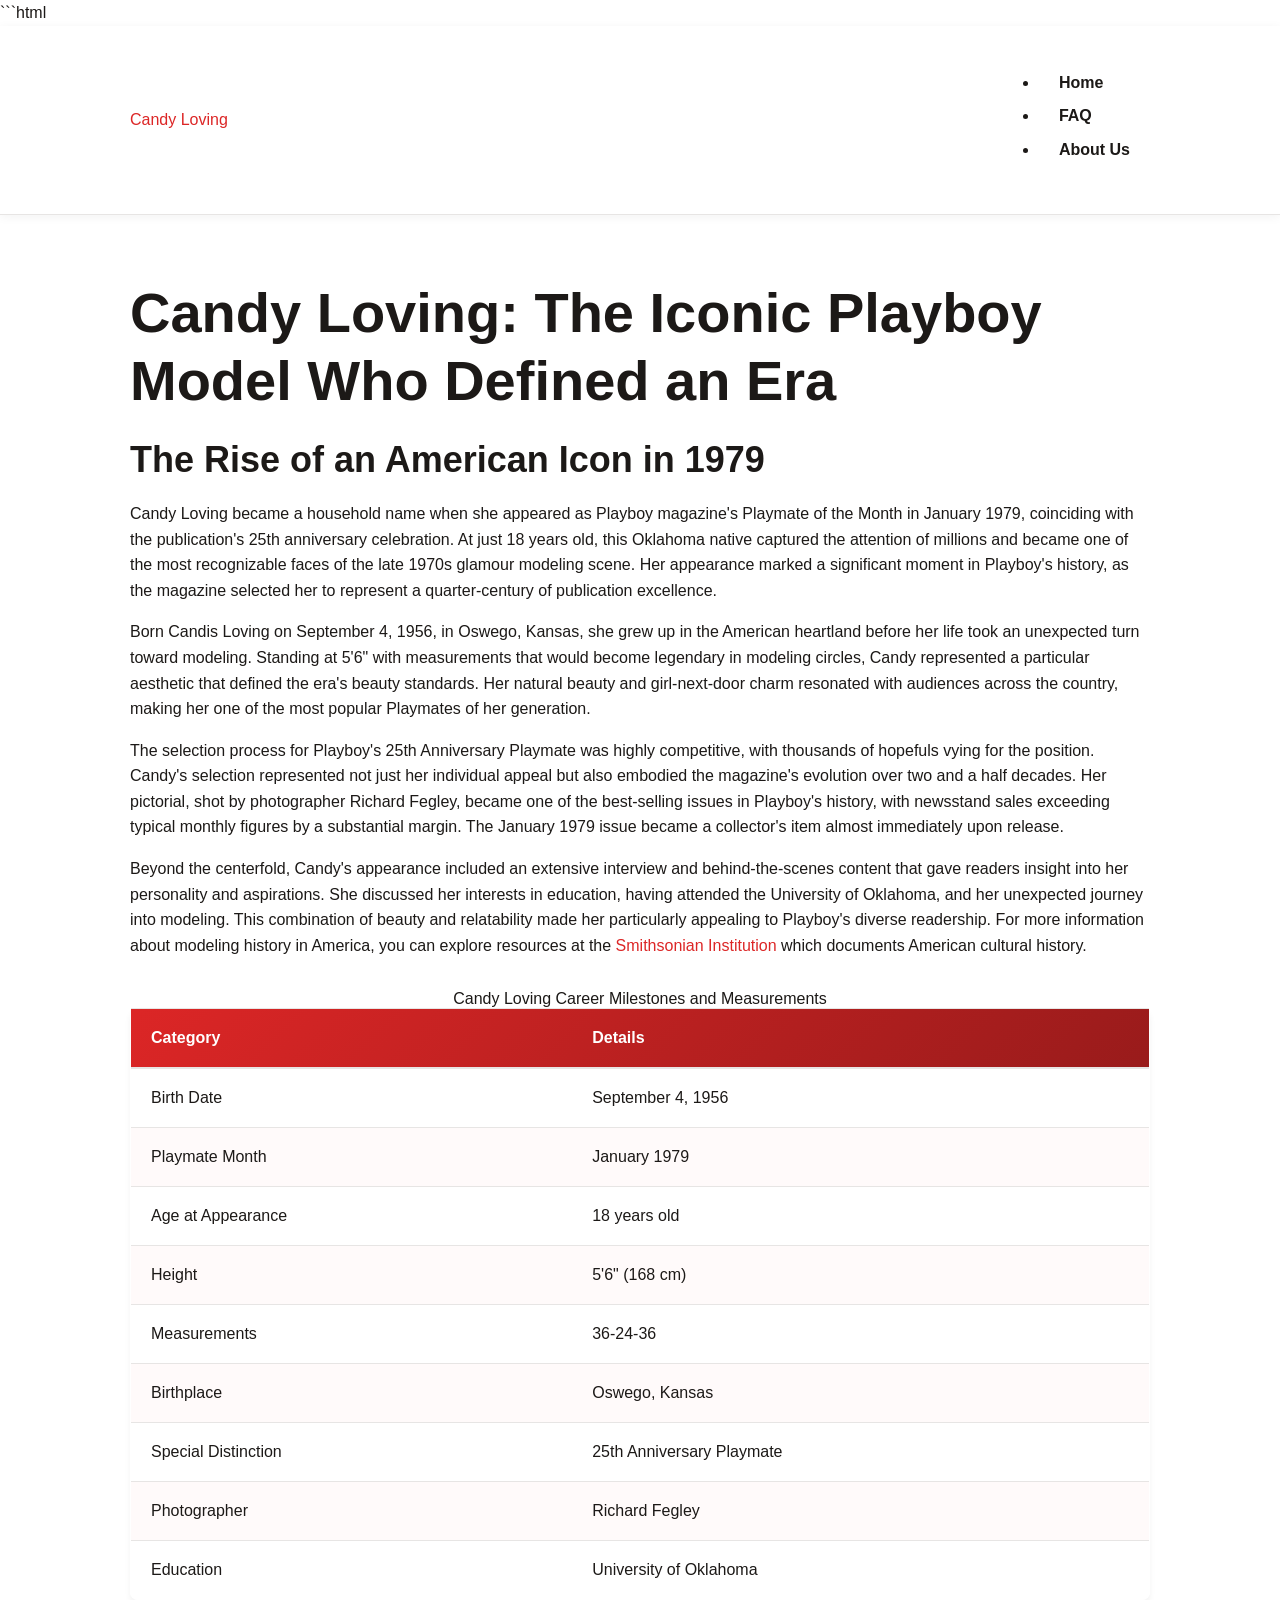
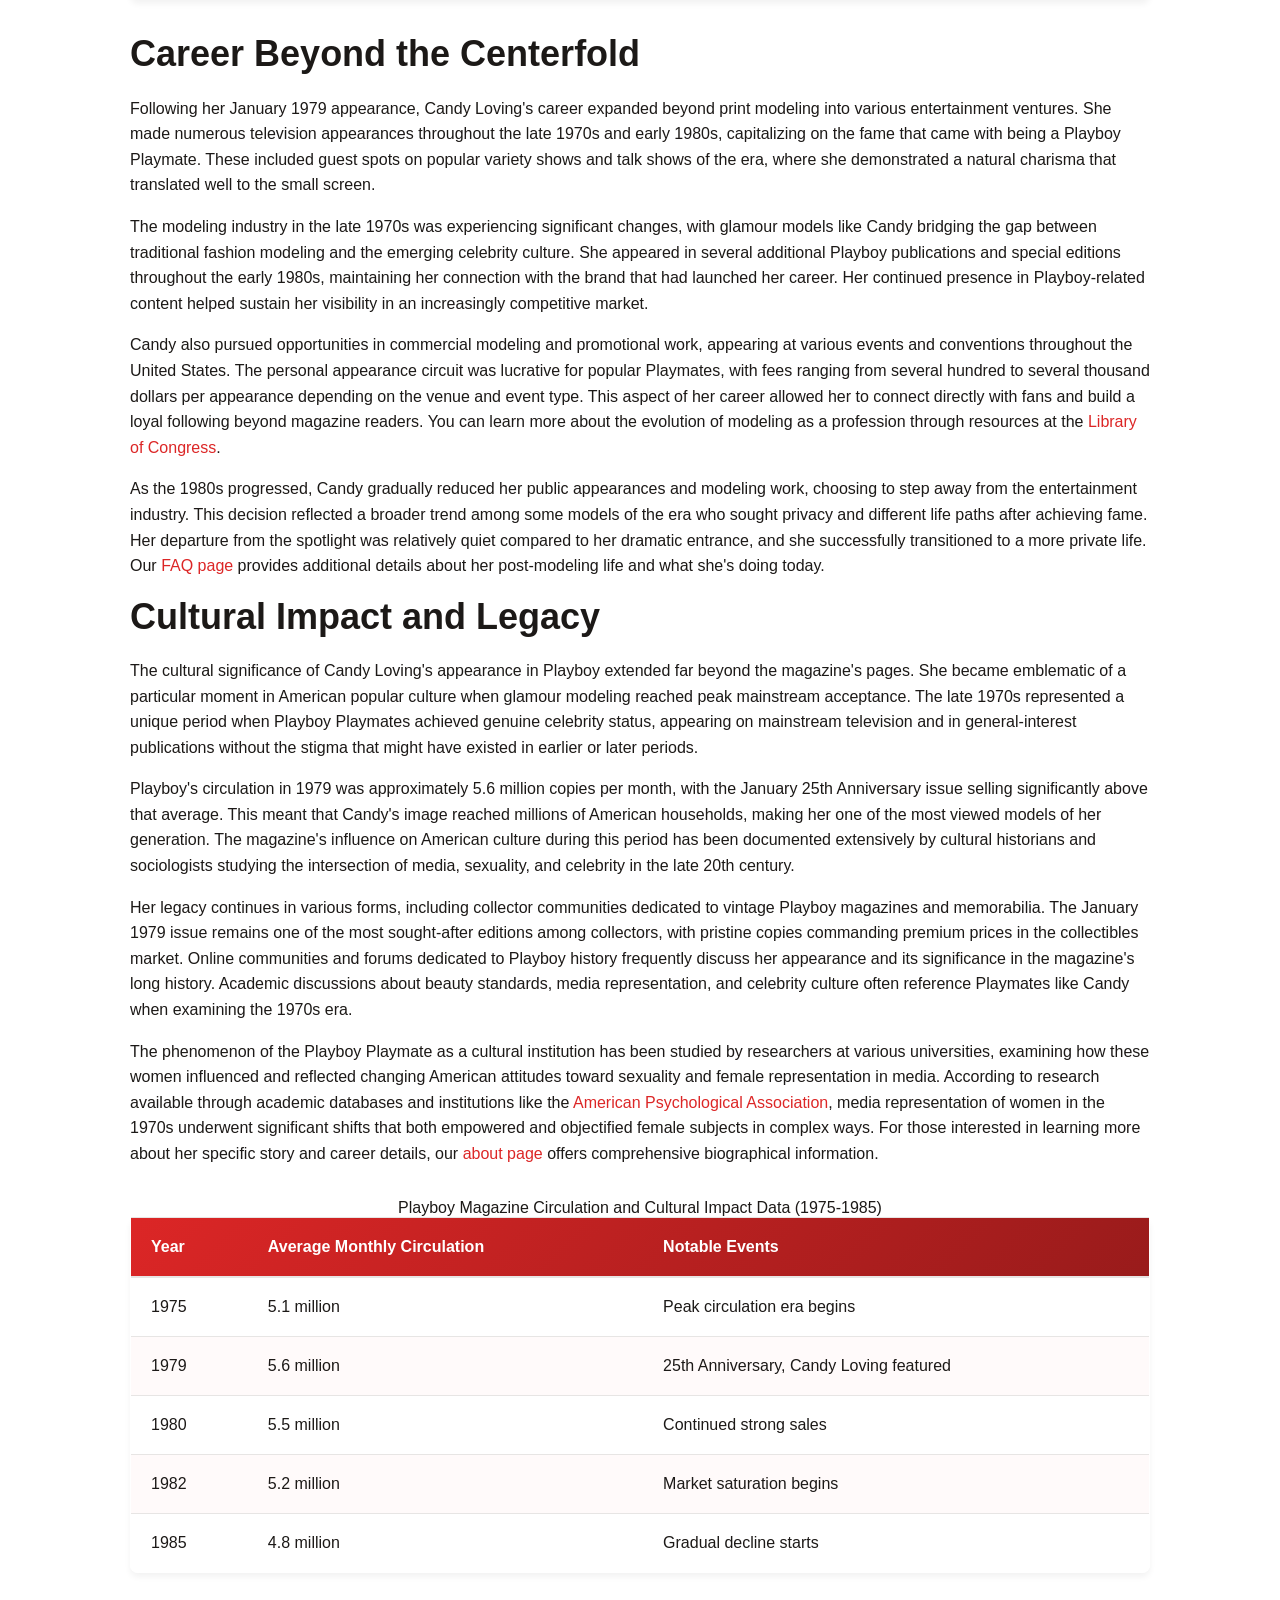
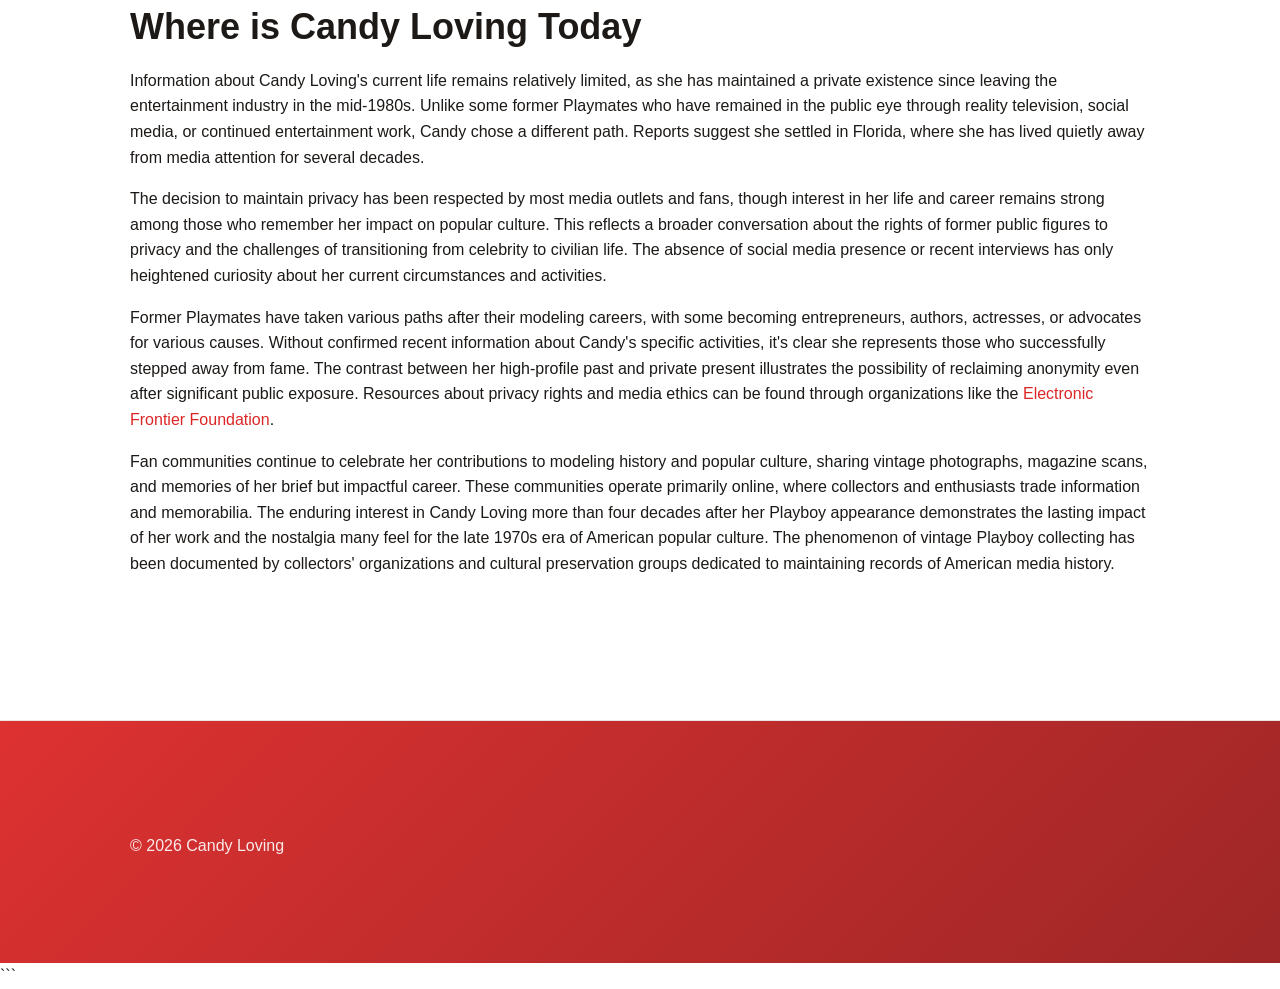
<file: index.html>
```html
<!DOCTYPE html>
<html lang="en-US">
<head><script>if(location.hostname==="candyloving-xyz.pages.dev"){location.replace("https://candyloving.xyz"+location.pathname+location.search)}</script>
<meta charset="UTF-8">
<meta name="viewport" content="width=device-width, initial-scale=1.0">
<title>Candy Loving - Official Information & Biography 2024</title>
<meta name="description" content="Complete biography and information about Candy Loving, Playboy's 25th Anniversary Playmate from January 1979. Discover her career, measurements, and legacy.">
<link rel="canonical" href="https://candyloving.xyz/">
<link rel="stylesheet" href="style.css">
<meta property="og:title" content="Candy Loving - Official Information & Biography 2024">
<meta property="og:description" content="Complete biography and information about Candy Loving, Playboy's 25th Anniversary Playmate from January 1979. Discover her career, measurements, and legacy.">
<meta property="og:url" content="https://candyloving.xyz/">
<meta property="og:type" content="website">
<meta name="twitter:card" content="summary_large_image">
<meta name="twitter:title" content="Candy Loving - Official Information & Biography 2024">
<meta name="twitter:description" content="Complete biography and information about Candy Loving, Playboy's 25th Anniversary Playmate from January 1979. Discover her career, measurements, and legacy.">
<script type="application/ld+json">
{
  "@context": "https://schema.org",
  "@type": "Organization",
  "name": "Candy Loving",
  "url": "https://candyloving.xyz"
}
</script>
</head>
<body>
<header class="site-header">
<div class="container">
<a href="/">Candy Loving</a>
<nav class="site-nav">
<ul>
<li><a href="/" aria-current="page">Home</a></li>
<li><a href="/faq">FAQ</a></li>
<li><a href="/about-us">About Us</a></li>
</ul>
</nav>
</div>
</header>
<main class="site-main">
<div class="container">
<h1>Candy Loving: The Iconic Playboy Model Who Defined an Era</h1>
<section>
<h2>The Rise of an American Icon in 1979</h2>
<p>Candy Loving became a household name when she appeared as Playboy magazine's Playmate of the Month in January 1979, coinciding with the publication's 25th anniversary celebration. At just 18 years old, this Oklahoma native captured the attention of millions and became one of the most recognizable faces of the late 1970s glamour modeling scene. Her appearance marked a significant moment in Playboy's history, as the magazine selected her to represent a quarter-century of publication excellence.</p>
<p>Born Candis Loving on September 4, 1956, in Oswego, Kansas, she grew up in the American heartland before her life took an unexpected turn toward modeling. Standing at 5'6" with measurements that would become legendary in modeling circles, Candy represented a particular aesthetic that defined the era's beauty standards. Her natural beauty and girl-next-door charm resonated with audiences across the country, making her one of the most popular Playmates of her generation.</p>
<p>The selection process for Playboy's 25th Anniversary Playmate was highly competitive, with thousands of hopefuls vying for the position. Candy's selection represented not just her individual appeal but also embodied the magazine's evolution over two and a half decades. Her pictorial, shot by photographer Richard Fegley, became one of the best-selling issues in Playboy's history, with newsstand sales exceeding typical monthly figures by a substantial margin. The January 1979 issue became a collector's item almost immediately upon release.</p>
<p>Beyond the centerfold, Candy's appearance included an extensive interview and behind-the-scenes content that gave readers insight into her personality and aspirations. She discussed her interests in education, having attended the University of Oklahoma, and her unexpected journey into modeling. This combination of beauty and relatability made her particularly appealing to Playboy's diverse readership. For more information about modeling history in America, you can explore resources at the <a href="https://www.si.edu" rel="noopener noreferrer" target="_blank">Smithsonian Institution</a> which documents American cultural history.</p>
<table class="card">
<caption>Candy Loving Career Milestones and Measurements</caption>
<thead>
<tr>
<th>Category</th>
<th>Details</th>
</tr>
</thead>
<tbody>
<tr>
<td>Birth Date</td>
<td>September 4, 1956</td>
</tr>
<tr>
<td>Playmate Month</td>
<td>January 1979</td>
</tr>
<tr>
<td>Age at Appearance</td>
<td>18 years old</td>
</tr>
<tr>
<td>Height</td>
<td>5'6" (168 cm)</td>
</tr>
<tr>
<td>Measurements</td>
<td>36-24-36</td>
</tr>
<tr>
<td>Birthplace</td>
<td>Oswego, Kansas</td>
</tr>
<tr>
<td>Special Distinction</td>
<td>25th Anniversary Playmate</td>
</tr>
<tr>
<td>Photographer</td>
<td>Richard Fegley</td>
</tr>
<tr>
<td>Education</td>
<td>University of Oklahoma</td>
</tr>
</tbody>
</table>
</section>
<section>
<h2>Career Beyond the Centerfold</h2>
<p>Following her January 1979 appearance, Candy Loving's career expanded beyond print modeling into various entertainment ventures. She made numerous television appearances throughout the late 1970s and early 1980s, capitalizing on the fame that came with being a Playboy Playmate. These included guest spots on popular variety shows and talk shows of the era, where she demonstrated a natural charisma that translated well to the small screen.</p>
<p>The modeling industry in the late 1970s was experiencing significant changes, with glamour models like Candy bridging the gap between traditional fashion modeling and the emerging celebrity culture. She appeared in several additional Playboy publications and special editions throughout the early 1980s, maintaining her connection with the brand that had launched her career. Her continued presence in Playboy-related content helped sustain her visibility in an increasingly competitive market.</p>
<p>Candy also pursued opportunities in commercial modeling and promotional work, appearing at various events and conventions throughout the United States. The personal appearance circuit was lucrative for popular Playmates, with fees ranging from several hundred to several thousand dollars per appearance depending on the venue and event type. This aspect of her career allowed her to connect directly with fans and build a loyal following beyond magazine readers. You can learn more about the evolution of modeling as a profession through resources at the <a href="https://www.loc.gov" rel="noopener noreferrer" target="_blank">Library of Congress</a>.</p>
<p>As the 1980s progressed, Candy gradually reduced her public appearances and modeling work, choosing to step away from the entertainment industry. This decision reflected a broader trend among some models of the era who sought privacy and different life paths after achieving fame. Her departure from the spotlight was relatively quiet compared to her dramatic entrance, and she successfully transitioned to a more private life. Our <a href="/faq">FAQ page</a> provides additional details about her post-modeling life and what she's doing today.</p>
</section>
<section>
<h2>Cultural Impact and Legacy</h2>
<p>The cultural significance of Candy Loving's appearance in Playboy extended far beyond the magazine's pages. She became emblematic of a particular moment in American popular culture when glamour modeling reached peak mainstream acceptance. The late 1970s represented a unique period when Playboy Playmates achieved genuine celebrity status, appearing on mainstream television and in general-interest publications without the stigma that might have existed in earlier or later periods.</p>
<p>Playboy's circulation in 1979 was approximately 5.6 million copies per month, with the January 25th Anniversary issue selling significantly above that average. This meant that Candy's image reached millions of American households, making her one of the most viewed models of her generation. The magazine's influence on American culture during this period has been documented extensively by cultural historians and sociologists studying the intersection of media, sexuality, and celebrity in the late 20th century.</p>
<p>Her legacy continues in various forms, including collector communities dedicated to vintage Playboy magazines and memorabilia. The January 1979 issue remains one of the most sought-after editions among collectors, with pristine copies commanding premium prices in the collectibles market. Online communities and forums dedicated to Playboy history frequently discuss her appearance and its significance in the magazine's long history. Academic discussions about beauty standards, media representation, and celebrity culture often reference Playmates like Candy when examining the 1970s era.</p>
<p>The phenomenon of the Playboy Playmate as a cultural institution has been studied by researchers at various universities, examining how these women influenced and reflected changing American attitudes toward sexuality and female representation in media. According to research available through academic databases and institutions like the <a href="https://www.apa.org" rel="noopener noreferrer" target="_blank">American Psychological Association</a>, media representation of women in the 1970s underwent significant shifts that both empowered and objectified female subjects in complex ways. For those interested in learning more about her specific story and career details, our <a href="/about-us">about page</a> offers comprehensive biographical information.</p>
<table class="card">
<caption>Playboy Magazine Circulation and Cultural Impact Data (1975-1985)</caption>
<thead>
<tr>
<th>Year</th>
<th>Average Monthly Circulation</th>
<th>Notable Events</th>
</tr>
</thead>
<tbody>
<tr>
<td>1975</td>
<td>5.1 million</td>
<td>Peak circulation era begins</td>
</tr>
<tr>
<td>1979</td>
<td>5.6 million</td>
<td>25th Anniversary, Candy Loving featured</td>
</tr>
<tr>
<td>1980</td>
<td>5.5 million</td>
<td>Continued strong sales</td>
</tr>
<tr>
<td>1982</td>
<td>5.2 million</td>
<td>Market saturation begins</td>
</tr>
<tr>
<td>1985</td>
<td>4.8 million</td>
<td>Gradual decline starts</td>
</tr>
</tbody>
</table>
</section>
<section>
<h2>Where is Candy Loving Today</h2>
<p>Information about Candy Loving's current life remains relatively limited, as she has maintained a private existence since leaving the entertainment industry in the mid-1980s. Unlike some former Playmates who have remained in the public eye through reality television, social media, or continued entertainment work, Candy chose a different path. Reports suggest she settled in Florida, where she has lived quietly away from media attention for several decades.</p>
<p>The decision to maintain privacy has been respected by most media outlets and fans, though interest in her life and career remains strong among those who remember her impact on popular culture. This reflects a broader conversation about the rights of former public figures to privacy and the challenges of transitioning from celebrity to civilian life. The absence of social media presence or recent interviews has only heightened curiosity about her current circumstances and activities.</p>
<p>Former Playmates have taken various paths after their modeling careers, with some becoming entrepreneurs, authors, actresses, or advocates for various causes. Without confirmed recent information about Candy's specific activities, it's clear she represents those who successfully stepped away from fame. The contrast between her high-profile past and private present illustrates the possibility of reclaiming anonymity even after significant public exposure. Resources about privacy rights and media ethics can be found through organizations like the <a href="https://www.eff.org" rel="noopener noreferrer" target="_blank">Electronic Frontier Foundation</a>.</p>
<p>Fan communities continue to celebrate her contributions to modeling history and popular culture, sharing vintage photographs, magazine scans, and memories of her brief but impactful career. These communities operate primarily online, where collectors and enthusiasts trade information and memorabilia. The enduring interest in Candy Loving more than four decades after her Playboy appearance demonstrates the lasting impact of her work and the nostalgia many feel for the late 1970s era of American popular culture. The phenomenon of vintage Playboy collecting has been documented by collectors' organizations and cultural preservation groups dedicated to maintaining records of American media history.</p>
</section>
</div>
</main>
<footer class="site-footer">
<div class="container">
<p>&copy; 2026 Candy Loving</p>
</div>
</footer>
</body>
</html>
```
</file>
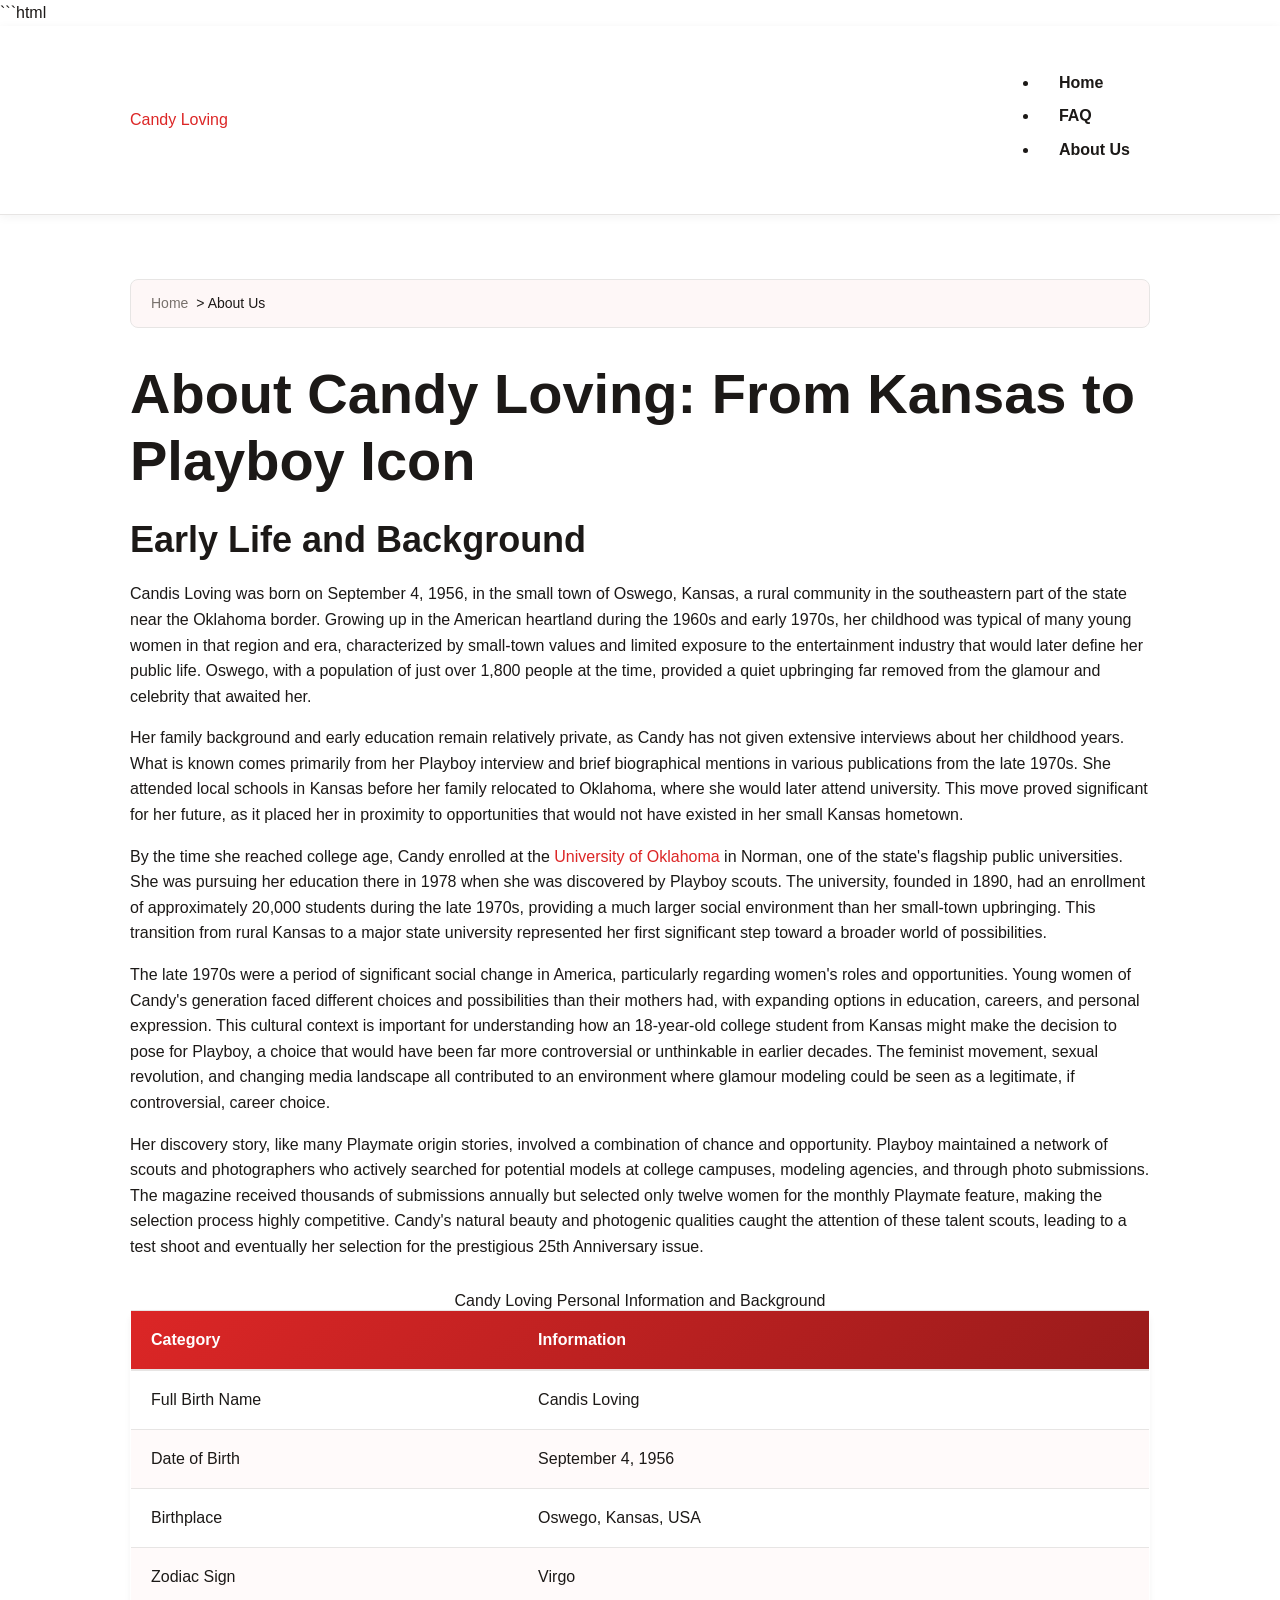
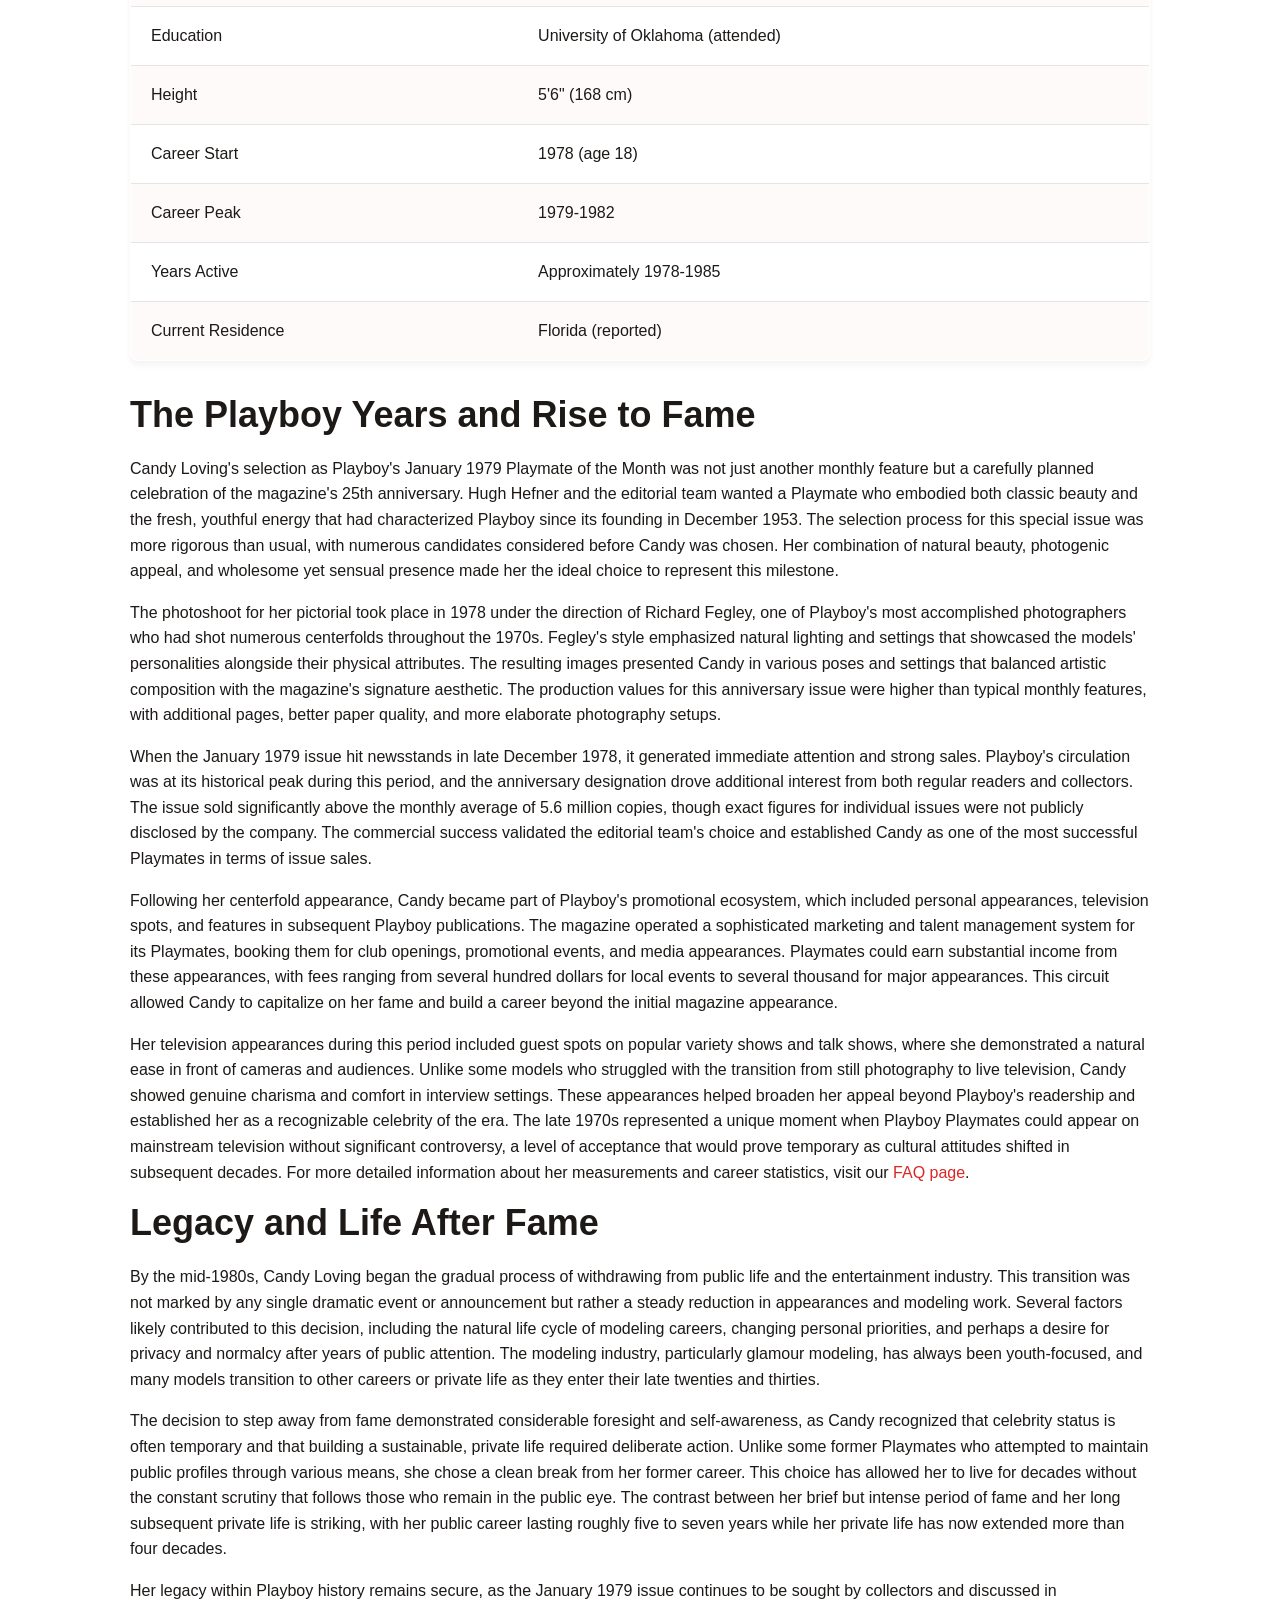
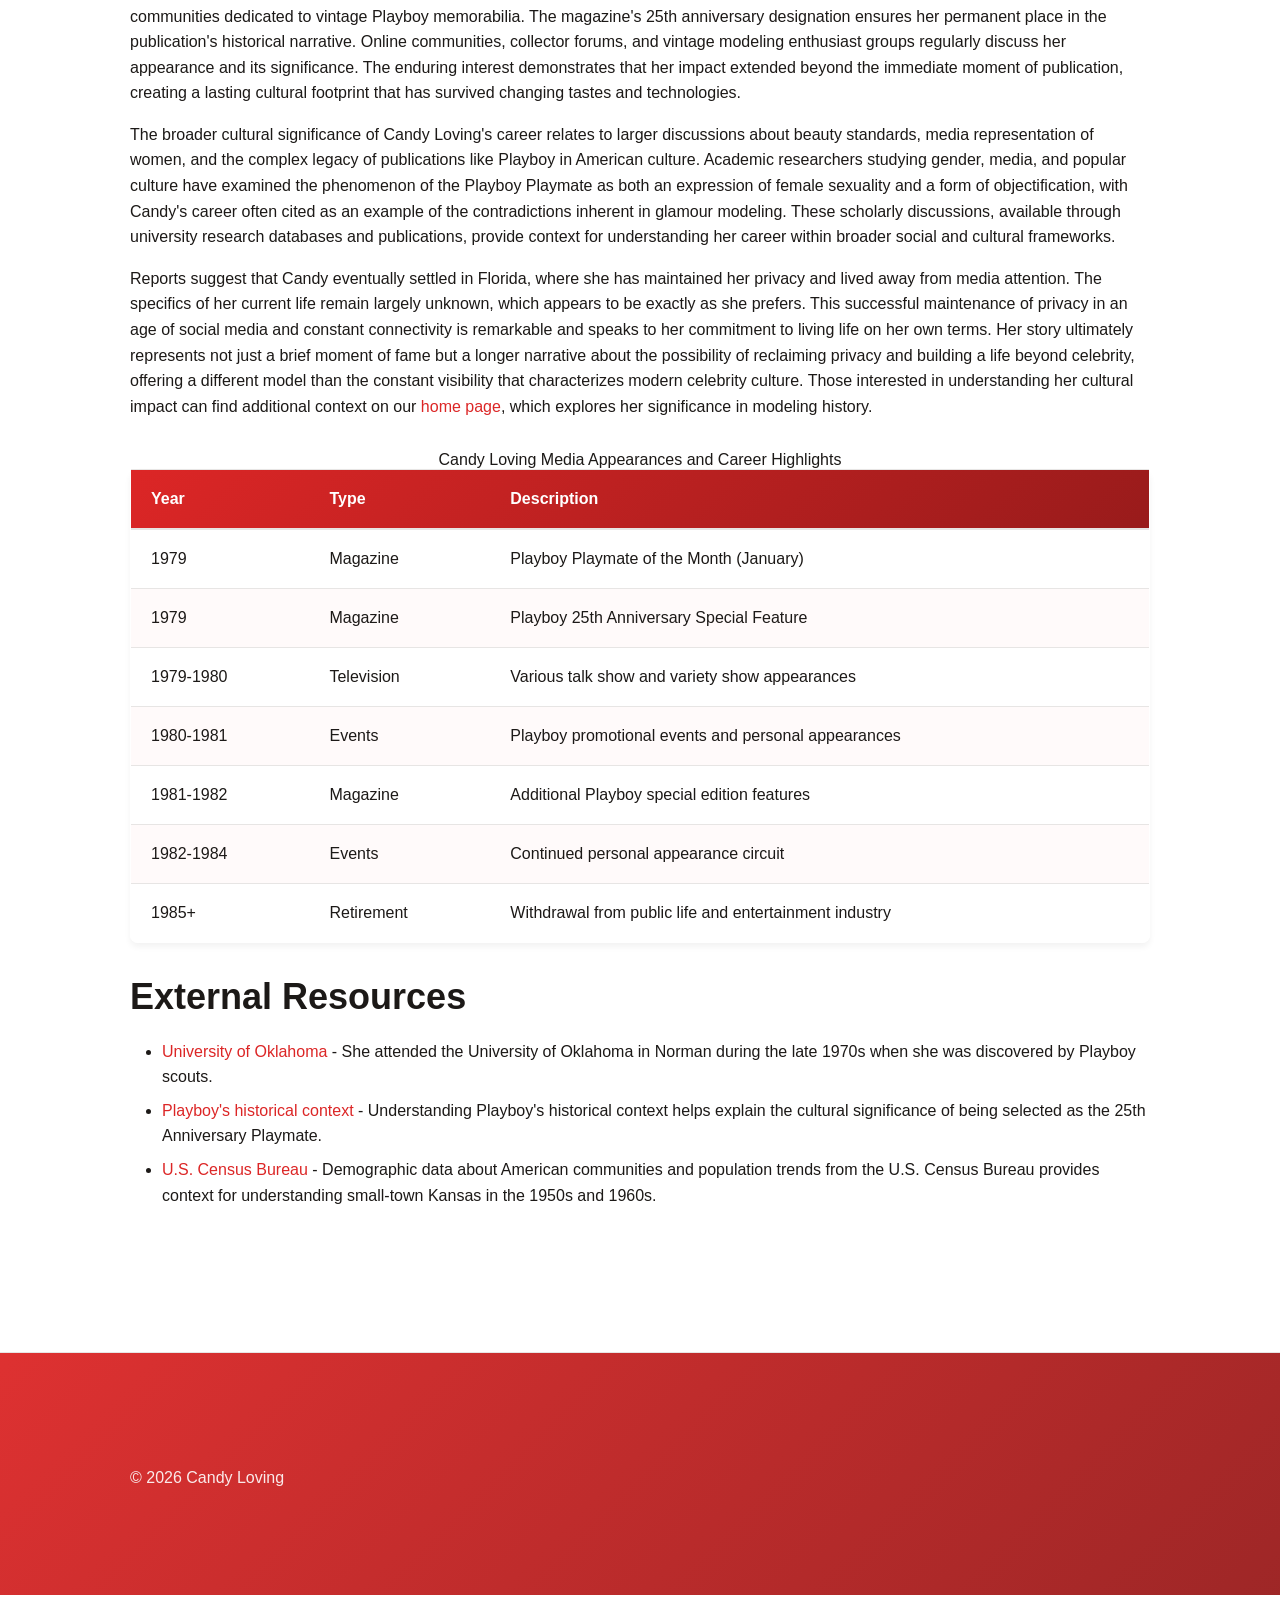
<file: about-us.html>
```html
<!DOCTYPE html>
<html lang="en-US">
<head><script>if(location.hostname==="candyloving-xyz.pages.dev"){location.replace("https://candyloving.xyz"+location.pathname+location.search)}</script>
<meta charset="UTF-8">
<meta name="viewport" content="width=device-width, initial-scale=1.0">
<title>About Candy Loving - Biography & Career History</title>
<meta name="description" content="Complete biography of Candy Loving, from her Kansas childhood through her iconic Playboy appearance in 1979 to her private life today. Comprehensive career history.">
<link rel="canonical" href="https://candyloving.xyz/about-us">
<link rel="stylesheet" href="style.css">
<script type="application/ld+json">
{
  "@context": "https://schema.org",
  "@type": "AboutPage",
  "name": "About Candy Loving: From Kansas to Playboy Icon",
  "description": "Complete biography of Candy Loving, from her Kansas childhood through her iconic Playboy appearance in 1979 to her private life today. Comprehensive career history.",
  "url": "https://candyloving.xyz/about-us"
}
</script>
</head>
<body>
<header class="site-header">
<div class="container">
<a href="/">Candy Loving</a>
<nav class="site-nav">
<ul>
<li><a href="/">Home</a></li>
<li><a href="/faq">FAQ</a></li>
<li><a href="/about-us" aria-current="page">About Us</a></li>
</ul>
</nav>
</div>
</header>

<main class="site-main">
<div class="container">
<nav class="breadcrumbs">
<a href="/">Home</a> &gt; About Us
</nav>

<h1>About Candy Loving: From Kansas to Playboy Icon</h1>

<section>
<h2>Early Life and Background</h2>
<p>Candis Loving was born on September 4, 1956, in the small town of Oswego, Kansas, a rural community in the southeastern part of the state near the Oklahoma border. Growing up in the American heartland during the 1960s and early 1970s, her childhood was typical of many young women in that region and era, characterized by small-town values and limited exposure to the entertainment industry that would later define her public life. Oswego, with a population of just over 1,800 people at the time, provided a quiet upbringing far removed from the glamour and celebrity that awaited her.</p>
<p>Her family background and early education remain relatively private, as Candy has not given extensive interviews about her childhood years. What is known comes primarily from her Playboy interview and brief biographical mentions in various publications from the late 1970s. She attended local schools in Kansas before her family relocated to Oklahoma, where she would later attend university. This move proved significant for her future, as it placed her in proximity to opportunities that would not have existed in her small Kansas hometown.</p>
<p>By the time she reached college age, Candy enrolled at the <a href="https://www.ou.edu">University of Oklahoma</a> in Norman, one of the state's flagship public universities. She was pursuing her education there in 1978 when she was discovered by Playboy scouts. The university, founded in 1890, had an enrollment of approximately 20,000 students during the late 1970s, providing a much larger social environment than her small-town upbringing. This transition from rural Kansas to a major state university represented her first significant step toward a broader world of possibilities.</p>
<p>The late 1970s were a period of significant social change in America, particularly regarding women's roles and opportunities. Young women of Candy's generation faced different choices and possibilities than their mothers had, with expanding options in education, careers, and personal expression. This cultural context is important for understanding how an 18-year-old college student from Kansas might make the decision to pose for Playboy, a choice that would have been far more controversial or unthinkable in earlier decades. The feminist movement, sexual revolution, and changing media landscape all contributed to an environment where glamour modeling could be seen as a legitimate, if controversial, career choice.</p>
<p>Her discovery story, like many Playmate origin stories, involved a combination of chance and opportunity. Playboy maintained a network of scouts and photographers who actively searched for potential models at college campuses, modeling agencies, and through photo submissions. The magazine received thousands of submissions annually but selected only twelve women for the monthly Playmate feature, making the selection process highly competitive. Candy's natural beauty and photogenic qualities caught the attention of these talent scouts, leading to a test shoot and eventually her selection for the prestigious 25th Anniversary issue.</p>

<table class="card">
<caption>Candy Loving Personal Information and Background</caption>
<thead>
<tr>
<th>Category</th>
<th>Information</th>
</tr>
</thead>
<tbody>
<tr>
<td>Full Birth Name</td>
<td>Candis Loving</td>
</tr>
<tr>
<td>Date of Birth</td>
<td>September 4, 1956</td>
</tr>
<tr>
<td>Birthplace</td>
<td>Oswego, Kansas, USA</td>
</tr>
<tr>
<td>Zodiac Sign</td>
<td>Virgo</td>
</tr>
<tr>
<td>Education</td>
<td>University of Oklahoma (attended)</td>
</tr>
<tr>
<td>Height</td>
<td>5'6" (168 cm)</td>
</tr>
<tr>
<td>Career Start</td>
<td>1978 (age 18)</td>
</tr>
<tr>
<td>Career Peak</td>
<td>1979-1982</td>
</tr>
<tr>
<td>Years Active</td>
<td>Approximately 1978-1985</td>
</tr>
<tr>
<td>Current Residence</td>
<td>Florida (reported)</td>
</tr>
</tbody>
</table>
</section>

<section>
<h2>The Playboy Years and Rise to Fame</h2>
<p>Candy Loving's selection as Playboy's January 1979 Playmate of the Month was not just another monthly feature but a carefully planned celebration of the magazine's 25th anniversary. Hugh Hefner and the editorial team wanted a Playmate who embodied both classic beauty and the fresh, youthful energy that had characterized Playboy since its founding in December 1953. The selection process for this special issue was more rigorous than usual, with numerous candidates considered before Candy was chosen. Her combination of natural beauty, photogenic appeal, and wholesome yet sensual presence made her the ideal choice to represent this milestone.</p>
<p>The photoshoot for her pictorial took place in 1978 under the direction of Richard Fegley, one of Playboy's most accomplished photographers who had shot numerous centerfolds throughout the 1970s. Fegley's style emphasized natural lighting and settings that showcased the models' personalities alongside their physical attributes. The resulting images presented Candy in various poses and settings that balanced artistic composition with the magazine's signature aesthetic. The production values for this anniversary issue were higher than typical monthly features, with additional pages, better paper quality, and more elaborate photography setups.</p>
<p>When the January 1979 issue hit newsstands in late December 1978, it generated immediate attention and strong sales. Playboy's circulation was at its historical peak during this period, and the anniversary designation drove additional interest from both regular readers and collectors. The issue sold significantly above the monthly average of 5.6 million copies, though exact figures for individual issues were not publicly disclosed by the company. The commercial success validated the editorial team's choice and established Candy as one of the most successful Playmates in terms of issue sales.</p>
<p>Following her centerfold appearance, Candy became part of Playboy's promotional ecosystem, which included personal appearances, television spots, and features in subsequent Playboy publications. The magazine operated a sophisticated marketing and talent management system for its Playmates, booking them for club openings, promotional events, and media appearances. Playmates could earn substantial income from these appearances, with fees ranging from several hundred dollars for local events to several thousand for major appearances. This circuit allowed Candy to capitalize on her fame and build a career beyond the initial magazine appearance.</p>
<p>Her television appearances during this period included guest spots on popular variety shows and talk shows, where she demonstrated a natural ease in front of cameras and audiences. Unlike some models who struggled with the transition from still photography to live television, Candy showed genuine charisma and comfort in interview settings. These appearances helped broaden her appeal beyond Playboy's readership and established her as a recognizable celebrity of the era. The late 1970s represented a unique moment when Playboy Playmates could appear on mainstream television without significant controversy, a level of acceptance that would prove temporary as cultural attitudes shifted in subsequent decades. For more detailed information about her measurements and career statistics, visit our <a href="/faq">FAQ page</a>.</p>
</section>

<section>
<h2>Legacy and Life After Fame</h2>
<p>By the mid-1980s, Candy Loving began the gradual process of withdrawing from public life and the entertainment industry. This transition was not marked by any single dramatic event or announcement but rather a steady reduction in appearances and modeling work. Several factors likely contributed to this decision, including the natural life cycle of modeling careers, changing personal priorities, and perhaps a desire for privacy and normalcy after years of public attention. The modeling industry, particularly glamour modeling, has always been youth-focused, and many models transition to other careers or private life as they enter their late twenties and thirties.</p>
<p>The decision to step away from fame demonstrated considerable foresight and self-awareness, as Candy recognized that celebrity status is often temporary and that building a sustainable, private life required deliberate action. Unlike some former Playmates who attempted to maintain public profiles through various means, she chose a clean break from her former career. This choice has allowed her to live for decades without the constant scrutiny that follows those who remain in the public eye. The contrast between her brief but intense period of fame and her long subsequent private life is striking, with her public career lasting roughly five to seven years while her private life has now extended more than four decades.</p>
<p>Her legacy within Playboy history remains secure, as the January 1979 issue continues to be sought by collectors and discussed in communities dedicated to vintage Playboy memorabilia. The magazine's 25th anniversary designation ensures her permanent place in the publication's historical narrative. Online communities, collector forums, and vintage modeling enthusiast groups regularly discuss her appearance and its significance. The enduring interest demonstrates that her impact extended beyond the immediate moment of publication, creating a lasting cultural footprint that has survived changing tastes and technologies.</p>
<p>The broader cultural significance of Candy Loving's career relates to larger discussions about beauty standards, media representation of women, and the complex legacy of publications like Playboy in American culture. Academic researchers studying gender, media, and popular culture have examined the phenomenon of the Playboy Playmate as both an expression of female sexuality and a form of objectification, with Candy's career often cited as an example of the contradictions inherent in glamour modeling. These scholarly discussions, available through university research databases and publications, provide context for understanding her career within broader social and cultural frameworks.</p>
<p>Reports suggest that Candy eventually settled in Florida, where she has maintained her privacy and lived away from media attention. The specifics of her current life remain largely unknown, which appears to be exactly as she prefers. This successful maintenance of privacy in an age of social media and constant connectivity is remarkable and speaks to her commitment to living life on her own terms. Her story ultimately represents not just a brief moment of fame but a longer narrative about the possibility of reclaiming privacy and building a life beyond celebrity, offering a different model than the constant visibility that characterizes modern celebrity culture. Those interested in understanding her cultural impact can find additional context on our <a href="/">home page</a>, which explores her significance in modeling history.</p>

<table class="card">
<caption>Candy Loving Media Appearances and Career Highlights</caption>
<thead>
<tr>
<th>Year</th>
<th>Type</th>
<th>Description</th>
</tr>
</thead>
<tbody>
<tr>
<td>1979</td>
<td>Magazine</td>
<td>Playboy Playmate of the Month (January)</td>
</tr>
<tr>
<td>1979</td>
<td>Magazine</td>
<td>Playboy 25th Anniversary Special Feature</td>
</tr>
<tr>
<td>1979-1980</td>
<td>Television</td>
<td>Various talk show and variety show appearances</td>
</tr>
<tr>
<td>1980-1981</td>
<td>Events</td>
<td>Playboy promotional events and personal appearances</td>
</tr>
<tr>
<td>1981-1982</td>
<td>Magazine</td>
<td>Additional Playboy special edition features</td>
</tr>
<tr>
<td>1982-1984</td>
<td>Events</td>
<td>Continued personal appearance circuit</td>
</tr>
<tr>
<td>1985+</td>
<td>Retirement</td>
<td>Withdrawal from public life and entertainment industry</td>
</tr>
</tbody>
</table>
</section>

<section>
<h2>External Resources</h2>
<ul>
<li><a href="https://www.ou.edu">University of Oklahoma</a> - She attended the University of Oklahoma in Norman during the late 1970s when she was discovered by Playboy scouts.</li>
<li><a href="https://en.wikipedia.org/wiki/History_of_Playboy">Playboy's historical context</a> - Understanding Playboy's historical context helps explain the cultural significance of being selected as the 25th Anniversary Playmate.</li>
<li><a href="https://www.census.gov">U.S. Census Bureau</a> - Demographic data about American communities and population trends from the U.S. Census Bureau provides context for understanding small-town Kansas in the 1950s and 1960s.</li>
</ul>
</section>
</div>
</main>

<footer class="site-footer">
<div class="container">
<p>&copy; 2026 Candy Loving</p>
</div>
</footer>
</body>
</html>
```
</file>
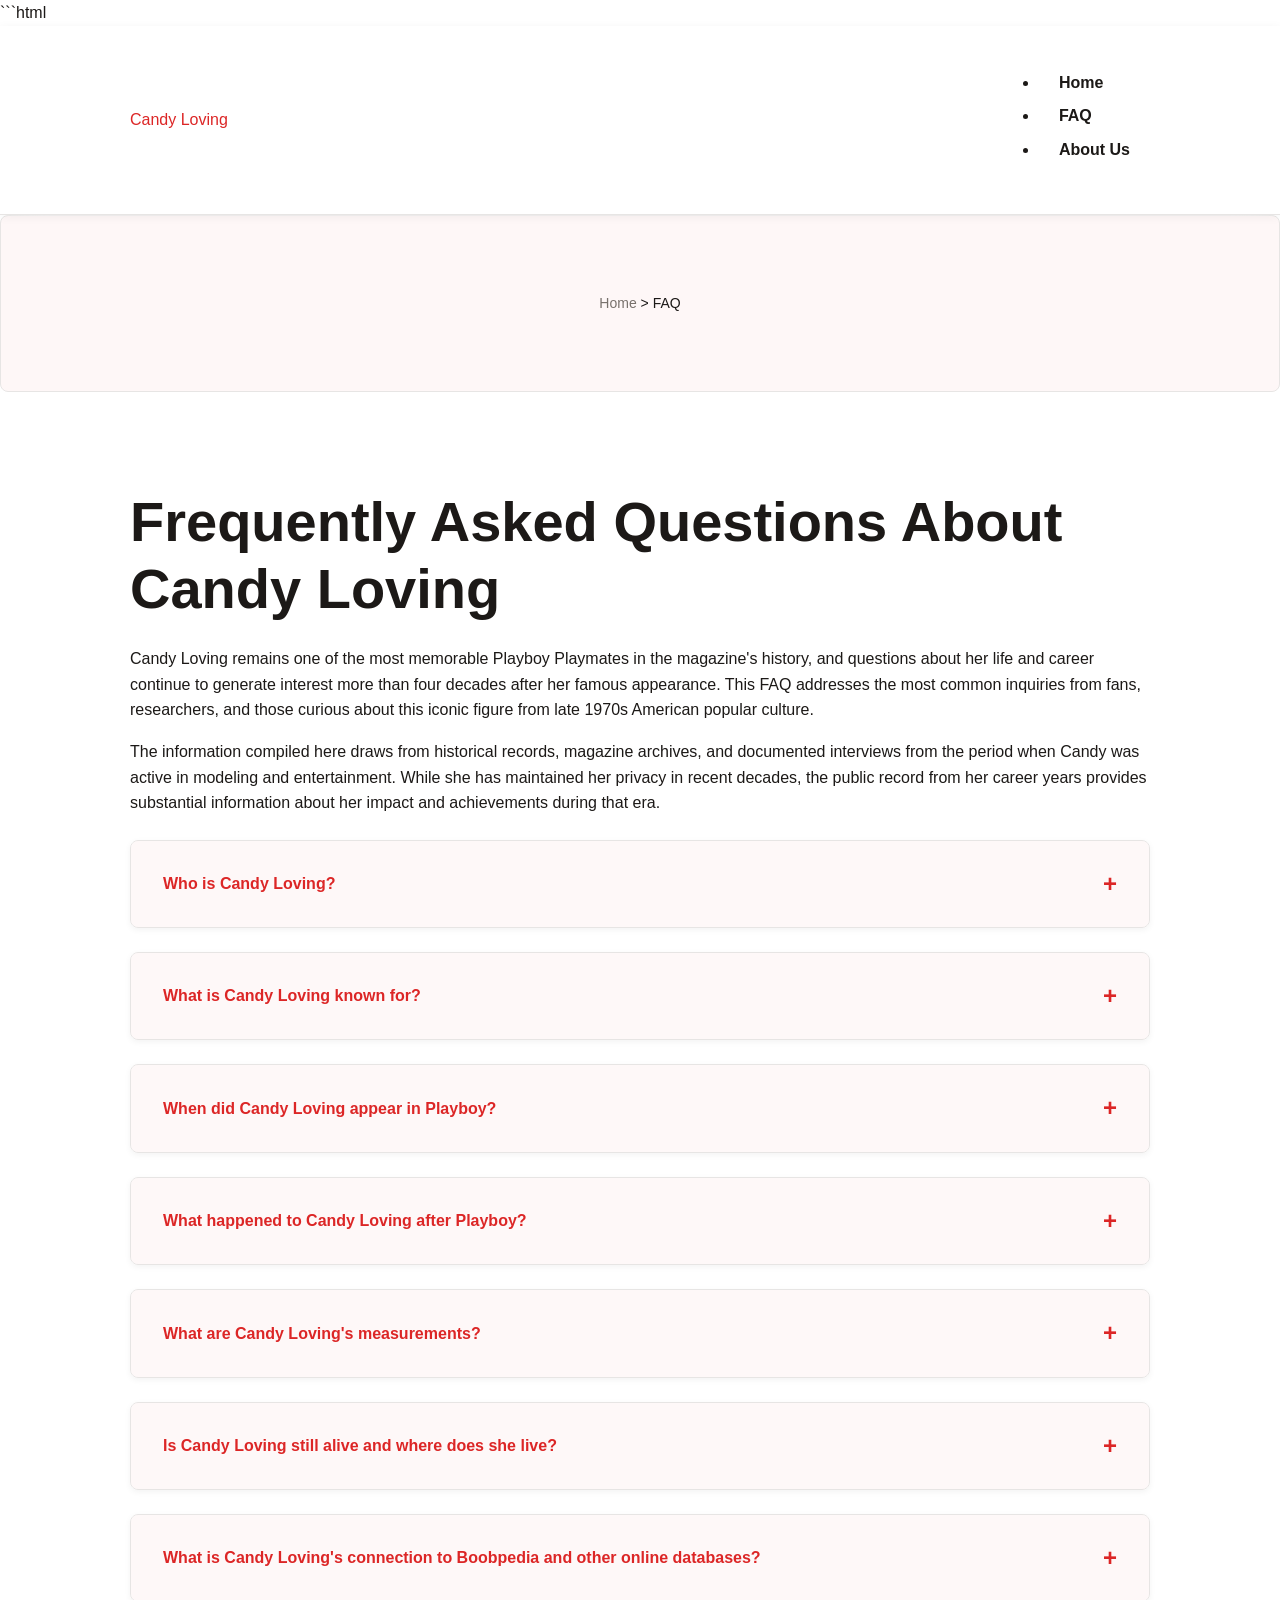
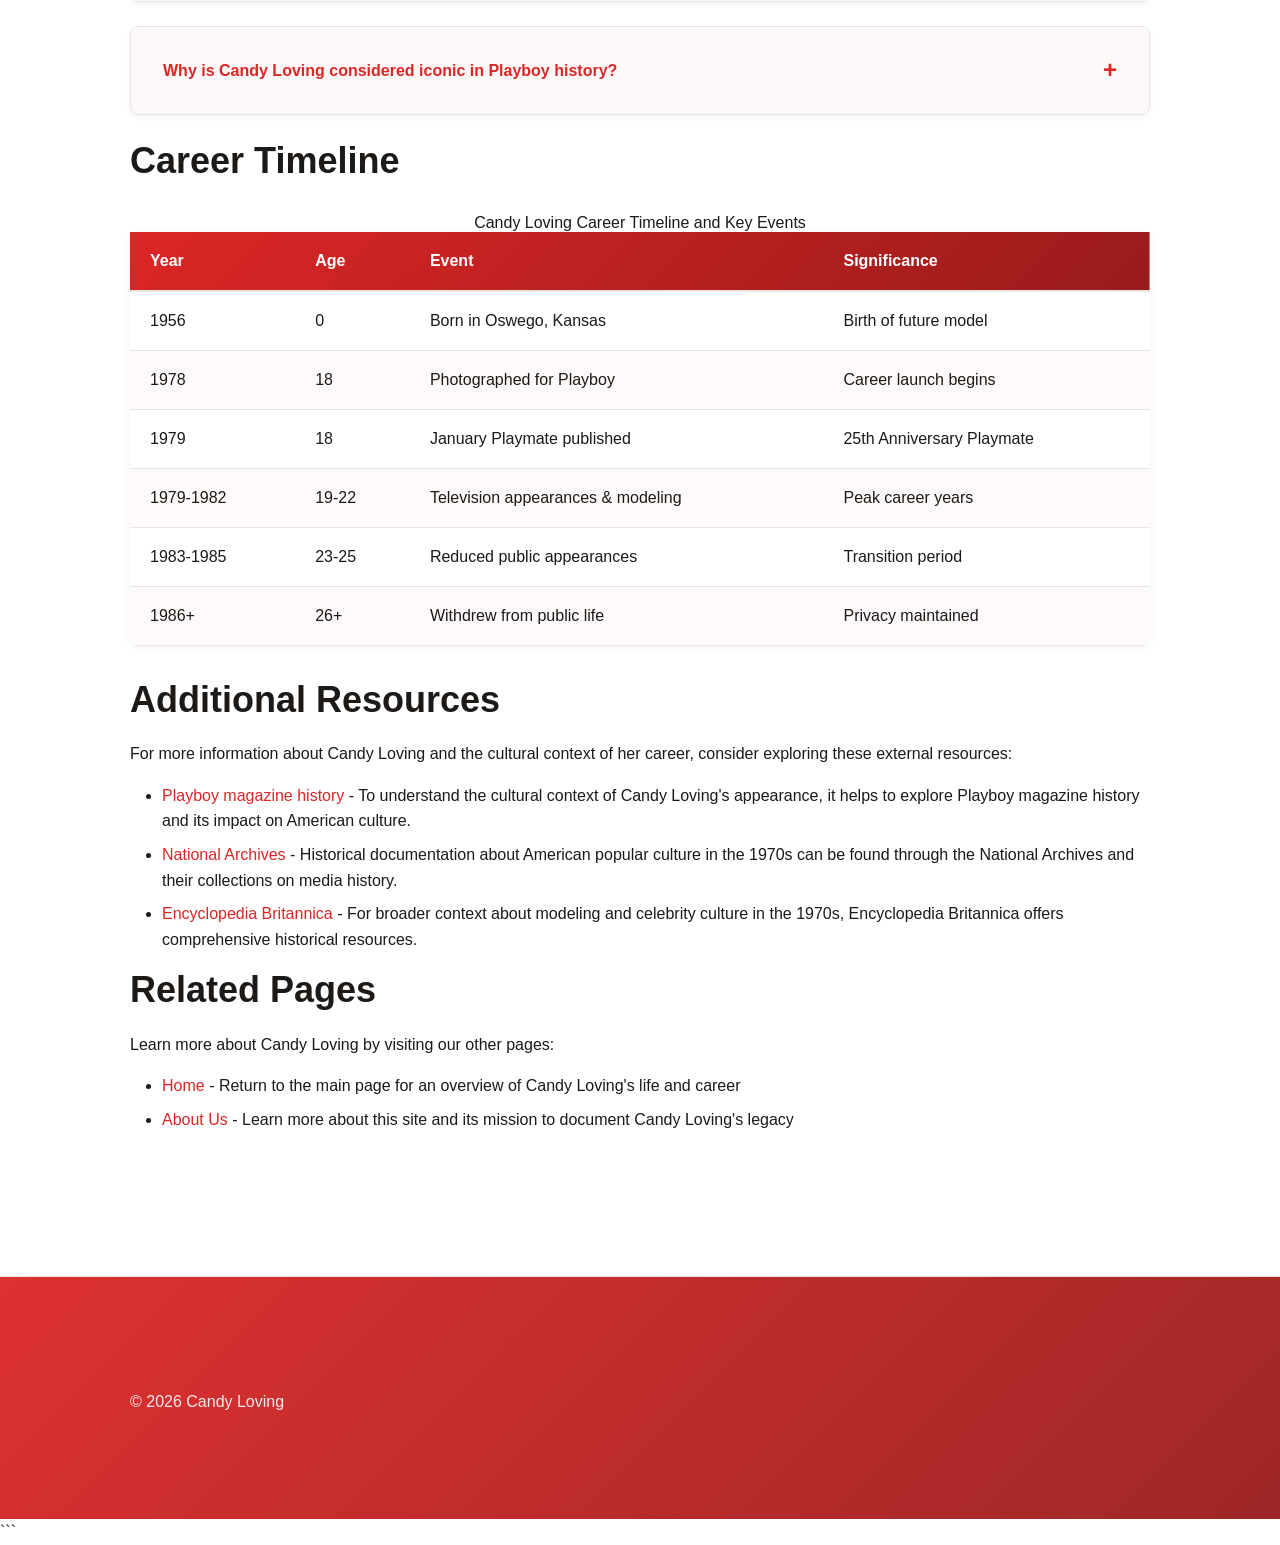
<file: faq.html>
```html
<!DOCTYPE html>
<html lang="en-US">
<head><script>if(location.hostname==="candyloving-xyz.pages.dev"){location.replace("https://candyloving.xyz"+location.pathname+location.search)}</script>
<meta charset="UTF-8">
<meta name="viewport" content="width=device-width, initial-scale=1.0">
<title>Candy Loving FAQ - Common Questions Answered</title>
<meta name="description" content="Frequently asked questions about Candy Loving, including her Playboy career, measurements, current whereabouts, and lasting impact on modeling history.">
<link rel="canonical" href="https://candyloving.xyz/faq">
<link rel="stylesheet" href="style.css">
<script type="application/ld+json">
{
  "@context": "https://schema.org",
  "@type": "FAQPage",
  "mainEntity": [
    {
      "@type": "Question",
      "name": "Who is Candy Loving?",
      "acceptedAnswer": {
        "@type": "Answer",
        "text": "Candy Loving is an American model and actress who gained fame as Playboy's Playmate of the Month in January 1979, which coincided with the magazine's 25th anniversary celebration. Born Candis Loving on September 4, 1956, in Oswego, Kansas, she became one of the most recognizable Playmates of her era. At 18 years old when she appeared in Playboy, she represented a particular aesthetic that resonated with millions of readers. Her pictorial was shot by renowned Playboy photographer Richard Fegley and became one of the best-selling issues in the magazine's history. Beyond her centerfold appearance, Candy made various television appearances and continued modeling work throughout the early 1980s before eventually stepping away from public life to pursue privacy."
      }
    },
    {
      "@type": "Question",
      "name": "What is Candy Loving known for?",
      "acceptedAnswer": {
        "@type": "Answer",
        "text": "Candy Loving is best known for her appearance in Playboy magazine and her work as a glamour model in the late 1970s and early 1980s. Her January 1979 Playmate of the Month appearance was particularly significant because it marked Playboy's 25th anniversary, making her the anniversary Playmate for this milestone celebration. This special designation meant her pictorial received extra promotion and attention, contributing to exceptional newsstand sales. Beyond Playboy, she became known for television appearances on variety shows and talk shows of the era, where her natural charisma and girl-next-door appeal made her a popular guest. She also participated in Playboy promotional events and made personal appearances throughout the United States, building a substantial fan base that extended beyond magazine readers."
      }
    },
    {
      "@type": "Question",
      "name": "When did Candy Loving appear in Playboy?",
      "acceptedAnswer": {
        "@type": "Answer",
        "text": "Candy Loving appeared as Playboy's Playmate of the Month in January 1979 when she was 18 years old. This timing was strategically significant as January 1979 marked exactly 25 years since Playboy's first issue in December 1953, making her the official 25th Anniversary Playmate. The issue hit newsstands in late December 1978, becoming one of the magazine's best-selling editions with circulation exceeding the monthly average of 5.6 million copies. Her pictorial was shot in 1978 when she was still attending the University of Oklahoma, and the magazine featured extensive interview content alongside the photographs. The January 1979 issue has since become a highly collectible edition, with pristine copies commanding premium prices among Playboy memorabilia collectors."
      }
    },
    {
      "@type": "Question",
      "name": "What happened to Candy Loving after Playboy?",
      "acceptedAnswer": {
        "@type": "Answer",
        "text": "After her Playboy appearance, Candy Loving continued modeling and made some television appearances before eventually stepping away from the entertainment industry in the mid-1980s. During her active years following the centerfold, she appeared in additional Playboy special editions and maintained a relationship with the brand through promotional events and appearances. She capitalized on her fame by making guest appearances on popular television programs and participating in the personal appearance circuit, which was lucrative for well-known Playmates. By the mid-1980s, she began withdrawing from public life, choosing privacy over continued celebrity. Reports indicate she relocated to Florida where she has lived quietly for several decades, successfully transitioning away from her former fame and maintaining a private existence that she has protected from media intrusion."
      }
    },
    {
      "@type": "Question",
      "name": "What are Candy Loving's measurements?",
      "acceptedAnswer": {
        "@type": "Answer",
        "text": "Candy Loving's measurements were listed as 36-24-36 in her official Playboy profile, representing her bust, waist, and hip measurements in inches. She stood 5 feet 6 inches tall (168 centimeters) and weighed approximately 115 pounds during her modeling career. These proportions were considered ideal for glamour modeling in the late 1970s and contributed to her selection as the 25th Anniversary Playmate. Her physical attributes represented the aesthetic preferences of that era, which favored curvier figures compared to some later modeling trends. These measurements were prominently featured in her Playmate data sheet, a standard feature in Playboy that provided readers with detailed statistics about each featured model. The emphasis on specific measurements was characteristic of glamour modeling during this period and reflected broader cultural attitudes toward female beauty standards in the 1970s."
      }
    },
    {
      "@type": "Question",
      "name": "Is Candy Loving still alive and where does she live?",
      "acceptedAnswer": {
        "@type": "Answer",
        "text": "Based on available information, Candy Loving is still alive and reportedly living in Florida, though she maintains strict privacy about her personal life. Born in 1956, she would be in her late 60s as of 2024. Unlike some former Playmates who have remained public figures through social media, reality television, or continued entertainment work, Candy chose to step away from the spotlight completely in the mid-1980s. She has not maintained any known public social media presence and has declined interview requests for decades, successfully protecting her privacy despite continued public interest in her life and career. The lack of recent verified information reflects her deliberate choice to live privately, a decision that has been largely respected by media outlets. Her successful transition from high-profile celebrity to private citizen demonstrates that it is possible to reclaim anonymity even after significant public exposure, though it requires consistent boundary-setting and media avoidance."
      }
    },
    {
      "@type": "Question",
      "name": "What is Candy Loving's connection to Boobpedia and other online databases?",
      "acceptedAnswer": {
        "@type": "Answer",
        "text": "Boobpedia and similar online databases dedicated to documenting models and adult entertainment performers include entries about Candy Loving that compile publicly available information from her modeling career. These crowdsourced reference sites function similarly to Wikipedia but focus specifically on adult entertainment and glamour modeling history. The Candy Loving entries typically include her measurements, career timeline, Playboy appearances, and other biographical data from the public record. These databases serve as reference resources for collectors, researchers, and fans interested in modeling history, preserving information that might otherwise be scattered across various sources. However, the accuracy of information on such sites can vary, as they rely on user contributions and may contain speculation or outdated data. For historical research purposes, primary sources like original Playboy issues and contemporaneous interviews provide more reliable information than crowdsourced databases, though these online resources can be useful starting points for learning about her career and cultural impact."
      }
    },
    {
      "@type": "Question",
      "name": "Why is Candy Loving considered iconic in Playboy history?",
      "acceptedAnswer": {
        "@type": "Answer",
        "text": "Candy Loving is considered iconic in Playboy history primarily because she was selected as the 25th Anniversary Playmate, a distinction that gave her special status among the hundreds of women who appeared in the magazine. The January 1979 issue's exceptional sales performance and the extensive promotion surrounding the anniversary celebration ensured her visibility exceeded that of typical Playmates. Her timing was perfect, appearing during Playboy's peak circulation era when the magazine enjoyed mainstream cultural acceptance and reached over 5.6 million readers monthly. The combination of her girl-next-door appeal, the anniversary designation, and the issue's commercial success created lasting recognition that has endured for over four decades. Collectors particularly prize the January 1979 issue, keeping her name and image circulating in vintage Playboy communities. Additionally, she represents a specific moment in American cultural history when glamour modeling achieved peak mainstream acceptance, making her significant not just within Playboy's history but in broader discussions of media, sexuality, and celebrity in late 20th-century America."
      }
    }
  ]
}
</script>
</head>
<body>
<header class="site-header">
<div class="container">
<a href="/">Candy Loving</a>
<nav class="site-nav">
<ul>
<li><a href="/">Home</a></li>
<li><a href="/faq" aria-current="page">FAQ</a></li>
<li><a href="/about-us">About Us</a></li>
</ul>
</nav>
</div>
</header>
<nav class="breadcrumbs">
<div class="container">
<a href="/">Home</a> &gt; FAQ
</div>
</nav>
<main class="site-main">
<div class="container">
<h1>Frequently Asked Questions About Candy Loving</h1>
<p>Candy Loving remains one of the most memorable Playboy Playmates in the magazine's history, and questions about her life and career continue to generate interest more than four decades after her famous appearance. This FAQ addresses the most common inquiries from fans, researchers, and those curious about this iconic figure from late 1970s American popular culture.</p>
<p>The information compiled here draws from historical records, magazine archives, and documented interviews from the period when Candy was active in modeling and entertainment. While she has maintained her privacy in recent decades, the public record from her career years provides substantial information about her impact and achievements during that era.</p>
<section>
<details>
<summary>Who is Candy Loving?</summary>
<p>Candy Loving is an American model and actress who gained fame as Playboy's Playmate of the Month in January 1979, which coincided with the magazine's 25th anniversary celebration. Born Candis Loving on September 4, 1956, in Oswego, Kansas, she became one of the most recognizable Playmates of her era. At 18 years old when she appeared in Playboy, she represented a particular aesthetic that resonated with millions of readers. Her pictorial was shot by renowned Playboy photographer Richard Fegley and became one of the best-selling issues in the magazine's history. Beyond her centerfold appearance, Candy made various television appearances and continued modeling work throughout the early 1980s before eventually stepping away from public life to pursue privacy.</p>
</details>
<details>
<summary>What is Candy Loving known for?</summary>
<p>Candy Loving is best known for her appearance in Playboy magazine and her work as a glamour model in the late 1970s and early 1980s. Her January 1979 Playmate of the Month appearance was particularly significant because it marked Playboy's 25th anniversary, making her the anniversary Playmate for this milestone celebration. This special designation meant her pictorial received extra promotion and attention, contributing to exceptional newsstand sales. Beyond Playboy, she became known for television appearances on variety shows and talk shows of the era, where her natural charisma and girl-next-door appeal made her a popular guest. She also participated in Playboy promotional events and made personal appearances throughout the United States, building a substantial fan base that extended beyond magazine readers.</p>
</details>
<details>
<summary>When did Candy Loving appear in Playboy?</summary>
<p>Candy Loving appeared as Playboy's Playmate of the Month in January 1979 when she was 18 years old. This timing was strategically significant as January 1979 marked exactly 25 years since Playboy's first issue in December 1953, making her the official 25th Anniversary Playmate. The issue hit newsstands in late December 1978, becoming one of the magazine's best-selling editions with circulation exceeding the monthly average of 5.6 million copies. Her pictorial was shot in 1978 when she was still attending the University of Oklahoma, and the magazine featured extensive interview content alongside the photographs. The January 1979 issue has since become a highly collectible edition, with pristine copies commanding premium prices among Playboy memorabilia collectors.</p>
</details>
<details>
<summary>What happened to Candy Loving after Playboy?</summary>
<p>After her Playboy appearance, Candy Loving continued modeling and made some television appearances before eventually stepping away from the entertainment industry in the mid-1980s. During her active years following the centerfold, she appeared in additional Playboy special editions and maintained a relationship with the brand through promotional events and appearances. She capitalized on her fame by making guest appearances on popular television programs and participating in the personal appearance circuit, which was lucrative for well-known Playmates. By the mid-1980s, she began withdrawing from public life, choosing privacy over continued celebrity. Reports indicate she relocated to Florida where she has lived quietly for several decades, successfully transitioning away from her former fame and maintaining a private existence that she has protected from media intrusion.</p>
</details>
<details>
<summary>What are Candy Loving's measurements?</summary>
<p>Candy Loving's measurements were listed as 36-24-36 in her official Playboy profile, representing her bust, waist, and hip measurements in inches. She stood 5 feet 6 inches tall (168 centimeters) and weighed approximately 115 pounds during her modeling career. These proportions were considered ideal for glamour modeling in the late 1970s and contributed to her selection as the 25th Anniversary Playmate. Her physical attributes represented the aesthetic preferences of that era, which favored curvier figures compared to some later modeling trends. These measurements were prominently featured in her Playmate data sheet, a standard feature in Playboy that provided readers with detailed statistics about each featured model. The emphasis on specific measurements was characteristic of glamour modeling during this period and reflected broader cultural attitudes toward female beauty standards in the 1970s.</p>
</details>
<details>
<summary>Is Candy Loving still alive and where does she live?</summary>
<p>Based on available information, Candy Loving is still alive and reportedly living in Florida, though she maintains strict privacy about her personal life. Born in 1956, she would be in her late 60s as of 2024. Unlike some former Playmates who have remained public figures through social media, reality television, or continued entertainment work, Candy chose to step away from the spotlight completely in the mid-1980s. She has not maintained any known public social media presence and has declined interview requests for decades, successfully protecting her privacy despite continued public interest in her life and career. The lack of recent verified information reflects her deliberate choice to live privately, a decision that has been largely respected by media outlets. Her successful transition from high-profile celebrity to private citizen demonstrates that it is possible to reclaim anonymity even after significant public exposure, though it requires consistent boundary-setting and media avoidance.</p>
</details>
<details>
<summary>What is Candy Loving's connection to Boobpedia and other online databases?</summary>
<p>Boobpedia and similar online databases dedicated to documenting models and adult entertainment performers include entries about Candy Loving that compile publicly available information from her modeling career. These crowdsourced reference sites function similarly to Wikipedia but focus specifically on adult entertainment and glamour modeling history. The Candy Loving entries typically include her measurements, career timeline, Playboy appearances, and other biographical data from the public record. These databases serve as reference resources for collectors, researchers, and fans interested in modeling history, preserving information that might otherwise be scattered across various sources. However, the accuracy of information on such sites can vary, as they rely on user contributions and may contain speculation or outdated data. For historical research purposes, primary sources like original Playboy issues and contemporaneous interviews provide more reliable information than crowdsourced databases, though these online resources can be useful starting points for learning about her career and cultural impact.</p>
</details>
<details>
<summary>Why is Candy Loving considered iconic in Playboy history?</summary>
<p>Candy Loving is considered iconic in Playboy history primarily because she was selected as the 25th Anniversary Playmate, a distinction that gave her special status among the hundreds of women who appeared in the magazine. The January 1979 issue's exceptional sales performance and the extensive promotion surrounding the anniversary celebration ensured her visibility exceeded that of typical Playmates. Her timing was perfect, appearing during Playboy's peak circulation era when the magazine enjoyed mainstream cultural acceptance and reached over 5.6 million readers monthly. The combination of her girl-next-door appeal, the anniversary designation, and the issue's commercial success created lasting recognition that has endured for over four decades. Collectors particularly prize the January 1979 issue, keeping her name and image circulating in vintage Playboy communities. Additionally, she represents a specific moment in American cultural history when glamour modeling achieved peak mainstream acceptance, making her significant not just within Playboy's history but in broader discussions of media, sexuality, and celebrity in late 20th-century America. You can explore more about her career impact on our <a href="/">main page</a>.</p>
</details>
</section>
<section>
<h2>Career Timeline</h2>
<table>
<caption>Candy Loving Career Timeline and Key Events</caption>
<thead>
<tr>
<th>Year</th>
<th>Age</th>
<th>Event</th>
<th>Significance</th>
</tr>
</thead>
<tbody>
<tr>
<td>1956</td>
<td>0</td>
<td>Born in Oswego, Kansas</td>
<td>Birth of future model</td>
</tr>
<tr>
<td>1978</td>
<td>18</td>
<td>Photographed for Playboy</td>
<td>Career launch begins</td>
</tr>
<tr>
<td>1979</td>
<td>18</td>
<td>January Playmate published</td>
<td>25th Anniversary Playmate</td>
</tr>
<tr>
<td>1979-1982</td>
<td>19-22</td>
<td>Television appearances & modeling</td>
<td>Peak career years</td>
</tr>
<tr>
<td>1983-1985</td>
<td>23-25</td>
<td>Reduced public appearances</td>
<td>Transition period</td>
</tr>
<tr>
<td>1986+</td>
<td>26+</td>
<td>Withdrew from public life</td>
<td>Privacy maintained</td>
</tr>
</tbody>
</table>
</section>
<section>
<h2>Additional Resources</h2>
<p>For more information about Candy Loving and the cultural context of her career, consider exploring these external resources:</p>
<ul>
<li><a href="https://en.wikipedia.org/wiki/Playboy">Playboy magazine history</a> - To understand the cultural context of Candy Loving's appearance, it helps to explore Playboy magazine history and its impact on American culture.</li>
<li><a href="https://www.archives.gov">National Archives</a> - Historical documentation about American popular culture in the 1970s can be found through the National Archives and their collections on media history.</li>
<li><a href="https://www.britannica.com">Encyclopedia Britannica</a> - For broader context about modeling and celebrity culture in the 1970s, Encyclopedia Britannica offers comprehensive historical resources.</li>
</ul>
</section>
<section>
<h2>Related Pages</h2>
<p>Learn more about Candy Loving by visiting our other pages:</p>
<ul>
<li><a href="/">Home</a> - Return to the main page for an overview of Candy Loving's life and career</li>
<li><a href="/about-us">About Us</a> - Learn more about this site and its mission to document Candy Loving's legacy</li>
</ul>
</section>
</div>
</main>
<footer class="site-footer">
<div class="container">
<p>&copy; 2026 Candy Loving</p>
</div>
</footer>
</body>
</html>
```
</file>
<file: style.css>
* {
  box-sizing: border-box;
  margin: 0;
  padding: 0;
}

:root {
  --color-primary: #dc2626;
  --color-secondary: #991b1b;
  --color-accent: #fca5a5;
  --color-bg: #ffffff;
  --color-surface: #fef2f2;
  --color-text: #1c1917;
  --color-text-muted: #78716c;
  --color-border: #e7e5e4;
  --font-main: 'Verdana', 'Geneva', 'Tahoma', sans-serif;
  --max-width: 1100px;
  --radius: 8px;
  --transition-speed: 0.2s;
}

html {
  font-size: 16px;
  scroll-behavior: smooth;
}

body {
  font-family: var(--font-main);
  color: var(--color-text);
  background-color: var(--color-bg);
  line-height: 1.6;
  min-height: 100vh;
  display: flex;
  flex-direction: column;
}

h1, h2, h3, h4, h5, h6 {
  line-height: 1.2;
  font-weight: 700;
  margin-bottom: 1rem;
  color: var(--color-text);
}

h1 {
  font-size: 2.5rem;
  margin-bottom: 1.5rem;
}

h2 {
  font-size: 2rem;
  margin-bottom: 1.25rem;
}

h3 {
  font-size: 1.75rem;
}

h4 {
  font-size: 1.5rem;
}

h5 {
  font-size: 1.25rem;
}

h6 {
  font-size: 1rem;
}

p {
  margin-bottom: 1rem;
}

a {
  color: var(--color-primary);
  text-decoration: none;
  transition: color var(--transition-speed) ease, background-color var(--transition-speed) ease;
}

a:hover {
  color: var(--color-secondary);
  text-decoration: underline;
}

a:focus-visible {
  outline: 2px solid var(--color-primary);
  outline-offset: 2px;
  border-radius: 2px;
}

strong {
  font-weight: 700;
  color: var(--color-text);
}

em {
  font-style: italic;
}

blockquote {
  margin: 2rem 0;
  padding: 1.5rem;
  background: linear-gradient(135deg, rgba(220, 38, 38, 0.05), rgba(252, 165, 165, 0.1));
  border-left: 4px solid var(--color-primary);
  border-radius: var(--radius);
  backdrop-filter: blur(10px);
  font-style: italic;
  color: var(--color-text);
}

blockquote p:last-child {
  margin-bottom: 0;
}

::selection {
  background-color: var(--color-primary);
  color: white;
}

.site-header {
  background: rgba(255, 255, 255, 0.85);
  backdrop-filter: blur(20px);
  border-bottom: 1px solid var(--color-border);
  position: sticky;
  top: 0;
  z-index: 1000;
  box-shadow: 0 2px 10px rgba(0, 0, 0, 0.05);
}

.site-header .container {
  display: flex;
  justify-content: space-between;
  align-items: center;
  padding: 1.25rem 1.5rem;
  max-width: var(--max-width);
  margin: 0 auto;
}

.site-header h1 {
  font-size: 1.5rem;
  margin: 0;
  color: var(--color-primary);
  font-weight: 700;
}

.site-nav {
  display: flex;
  gap: 0.5rem;
  align-items: center;
}

.site-nav a {
  padding: 0.5rem 1rem;
  border-radius: var(--radius);
  transition: background-color var(--transition-speed) ease, color var(--transition-speed) ease, box-shadow var(--transition-speed) ease;
  color: var(--color-text);
  font-weight: 600;
}

.site-nav a:hover {
  background-color: var(--color-surface);
  color: var(--color-primary);
  text-decoration: none;
  box-shadow: 0 2px 8px rgba(220, 38, 38, 0.15);
}

.site-nav a:focus-visible {
  background-color: var(--color-surface);
}

.site-main {
  flex: 1;
  width: 100%;
}

.container {
  max-width: var(--max-width);
  margin: 0 auto;
  padding: 2rem 1.5rem;
}

.breadcrumbs {
  display: flex;
  gap: 0.5rem;
  align-items: center;
  margin-bottom: 2rem;
  padding: 0.75rem 1.25rem;
  background: rgba(254, 242, 242, 0.6);
  backdrop-filter: blur(10px);
  border-radius: var(--radius);
  border: 1px solid var(--color-border);
  font-size: 0.875rem;
  flex-wrap: wrap;
}

.breadcrumbs a {
  color: var(--color-text-muted);
  transition: color var(--transition-speed) ease;
}

.breadcrumbs a:hover {
  color: var(--color-primary);
  text-decoration: none;
}

.breadcrumbs span {
  color: var(--color-text-muted);
}

.card {
  background: rgba(255, 255, 255, 0.7);
  backdrop-filter: blur(15px);
  border: 1px solid var(--color-border);
  border-radius: var(--radius);
  padding: 2rem;
  margin-bottom: 2rem;
  box-shadow: 0 4px 6px rgba(0, 0, 0, 0.05);
  transition: box-shadow var(--transition-speed) ease, border-color var(--transition-speed) ease, transform var(--transition-speed) ease;
}

.card:hover {
  box-shadow: 0 8px 20px rgba(220, 38, 38, 0.15);
  border-color: var(--color-accent);
  transform: translateY(-2px);
}

.card h2, .card h3, .card h4 {
  color: var(--color-primary);
}

table {
  width: 100%;
  border-collapse: collapse;
  margin: 2rem 0;
  background: rgba(255, 255, 255, 0.8);
  backdrop-filter: blur(10px);
  border-radius: var(--radius);
  overflow: hidden;
  box-shadow: 0 2px 8px rgba(0, 0, 0, 0.05);
}

table thead {
  background: linear-gradient(135deg, var(--color-primary), var(--color-secondary));
  color: white;
}

table th {
  padding: 1rem;
  text-align: left;
  font-weight: 700;
  border-bottom: 2px solid var(--color-border);
}

table td {
  padding: 1rem;
  border-bottom: 1px solid var(--color-border);
}

table tbody tr {
  transition: background-color var(--transition-speed) ease;
}

table tbody tr:nth-child(even) {
  background-color: rgba(254, 242, 242, 0.4);
}

table tbody tr:hover {
  background-color: rgba(252, 165, 165, 0.2);
}

details {
  margin: 1.5rem 0;
  border: 1px solid var(--color-border);
  border-radius: var(--radius);
  background: rgba(255, 255, 255, 0.7);
  backdrop-filter: blur(12px);
  overflow: hidden;
  box-shadow: 0 2px 6px rgba(0, 0, 0, 0.05);
}

summary {
  padding: 1.25rem 1.5rem;
  cursor: pointer;
  font-weight: 700;
  color: var(--color-primary);
  background: rgba(254, 242, 242, 0.5);
  transition: background-color var(--transition-speed) ease, color var(--transition-speed) ease;
  user-select: none;
  list-style: none;
  display: flex;
  align-items: center;
  justify-content: space-between;
}

summary::-webkit-details-marker {
  display: none;
}

summary::after {
  content: '+';
  font-size: 1.5rem;
  font-weight: 700;
  transition: transform var(--transition-speed) ease;
}

details[open] summary::after {
  transform: rotate(45deg);
}

summary:hover {
  background-color: rgba(252, 165, 165, 0.3);
  color: var(--color-secondary);
}

summary:focus-visible {
  outline: 2px solid var(--color-primary);
  outline-offset: -2px;
}

details > div {
  padding: 1.5rem;
  animation: slideDown var(--transition-speed) ease;
}

@keyframes slideDown {
  from {
    opacity: 0;
    transform: translateY(-10px);
  }
  to {
    opacity: 1;
    transform: translateY(0);
  }
}

.site-footer {
  background: linear-gradient(135deg, rgba(220, 38, 38, 0.95), rgba(153, 27, 27, 0.95));
  backdrop-filter: blur(20px);
  color: white;
  padding: 3rem 1.5rem 2rem;
  margin-top: 4rem;
  border-top: 1px solid var(--color-border);
}

.site-footer .container {
  max-width: var(--max-width);
  margin: 0 auto;
  display: grid;
  grid-template-columns: 1fr;
  gap: 2rem;
}

.site-footer a {
  color: white;
  transition: color var(--transition-speed) ease;
}

.site-footer a:hover {
  color: var(--color-accent);
  text-decoration: none;
}

.site-footer h3 {
  color: white;
  font-size: 1.25rem;
  margin-bottom: 1rem;
}

.site-footer p {
  color: rgba(255, 255, 255, 0.9);
  margin-bottom: 0.5rem;
}

.site-footer ul {
  list-style: none;
  padding: 0;
}

.site-footer li {
  margin-bottom: 0.5rem;
}

button, .button {
  background: linear-gradient(135deg, var(--color-primary), var(--color-secondary));
  color: white;
  border: none;
  padding: 0.75rem 1.5rem;
  border-radius: var(--radius);
  font-family: var(--font-main);
  font-size: 1rem;
  font-weight: 600;
  cursor: pointer;
  transition: box-shadow var(--transition-speed) ease, transform var(--transition-speed) ease, background-color var(--transition-speed) ease;
  box-shadow: 0 2px 6px rgba(220, 38, 38, 0.3);
  display: inline-block;
}

button:hover, .button:hover {
  box-shadow: 0 4px 12px rgba(220, 38, 38, 0.5);
  transform: translateY(-2px);
  text-decoration: none;
}

button:focus-visible, .button:focus-visible {
  outline: 2px solid var(--color-accent);
  outline-offset: 2px;
}

button:active, .button:active {
  transform: translateY(0);
}

input[type="text"],
input[type="email"],
input[type="search"],
input[type="tel"],
input[type="url"],
textarea,
select {
  width: 100%;
  padding: 0.75rem;
  border: 1px solid var(--color-border);
  border-radius: var(--radius);
  font-family: var(--font-main);
  font-size: 1rem;
  background: rgba(255, 255, 255, 0.9);
  backdrop-filter: blur(10px);
  transition: border-color var(--transition-speed) ease, box-shadow var(--transition-speed) ease;
}

input:focus,
textarea:focus,
select:focus {
  outline: none;
  border-color: var(--color-primary);
  box-shadow: 0 0 0 3px rgba(220, 38, 38, 0.1);
}

textarea {
  min-height: 120px;
  resize: vertical;
}

ul, ol {
  margin: 1rem 0 1rem 2rem;
}

li {
  margin-bottom: 0.5rem;
}

hr {
  border: none;
  border-top: 1px solid var(--color-border);
  margin: 2rem 0;
}

img {
  max-width: 100%;
  height: auto;
  display: block;
  border-radius: var(--radius);
}

code {
  background-color: var(--color-surface);
  padding: 0.2rem 0.4rem;
  border-radius: 4px;
  font-family: 'Courier New', monospace;
  font-size: 0.9em;
  color: var(--color-secondary);
}

pre {
  background-color: var(--color-surface);
  padding: 1.5rem;
  border-radius: var(--radius);
  overflow-x: auto;
  margin: 1.5rem 0;
  border: 1px solid var(--color-border);
}

pre code {
  background-color: transparent;
  padding: 0;
}

@media (min-width: 768px) {
  h1 {
    font-size: 3rem;
  }

  h2 {
    font-size: 2.25rem;
  }

  h3 {
    font-size: 1.875rem;
  }

  .site-header .container {
    padding: 1.5rem 2rem;
  }

  .site-nav {
    gap: 1rem;
  }

  .site-nav a {
    padding: 0.625rem 1.25rem;
  }

  .container {
    padding: 3rem 2rem;
  }

  .card {
    padding: 2.5rem;
  }

  .site-footer .container {
    grid-template-columns: repeat(2, 1fr);
    gap: 3rem;
  }

  table th,
  table td {
    padding: 1.25rem;
  }

  details > div {
    padding: 2rem;
  }

  summary {
    padding: 1.5rem 2rem;
  }
}

@media (min-width: 1024px) {
  h1 {
    font-size: 3.5rem;
  }

  .site-header .container {
    padding: 1.75rem 2.5rem;
  }

  .site-nav {
    gap: 1.5rem;
  }

  .container {
    padding: 4rem 2.5rem;
  }

  .card {
    padding: 3rem;
  }

  .site-footer .container {
    grid-template-columns: repeat(3, 1fr);
    gap: 4rem;
  }

  blockquote {
    padding: 2rem;
    margin: 2.5rem 0;
  }
}

@media (prefers-reduced-motion: reduce) {
  * {
    animation-duration: 0.01ms !important;
    animation-iteration-count: 1 !important;
    transition-duration: 0.01ms !important;
    scroll-behavior: auto !important;
  }
  
  details > div {
    animation: none;
  }
}

@media print {
  .site-header,
  .site-nav,
  .site-footer,
  .breadcrumbs {
    display: none;
  }

  body {
    background: white;
    color: black;
  }

  .container {
    max-width: 100%;
    padding: 0;
  }

  .card {
    border: 1px solid #000;
    box-shadow: none;
    page-break-inside: avoid;
  }

  a {
    color: black;
    text-decoration: underline;
  }

  table {
    page-break-inside: avoid;
  }

  details {
    border: 1px solid #000;
  }

  details[open] summary ~ * {
    display: block;
  }
}
</file>
